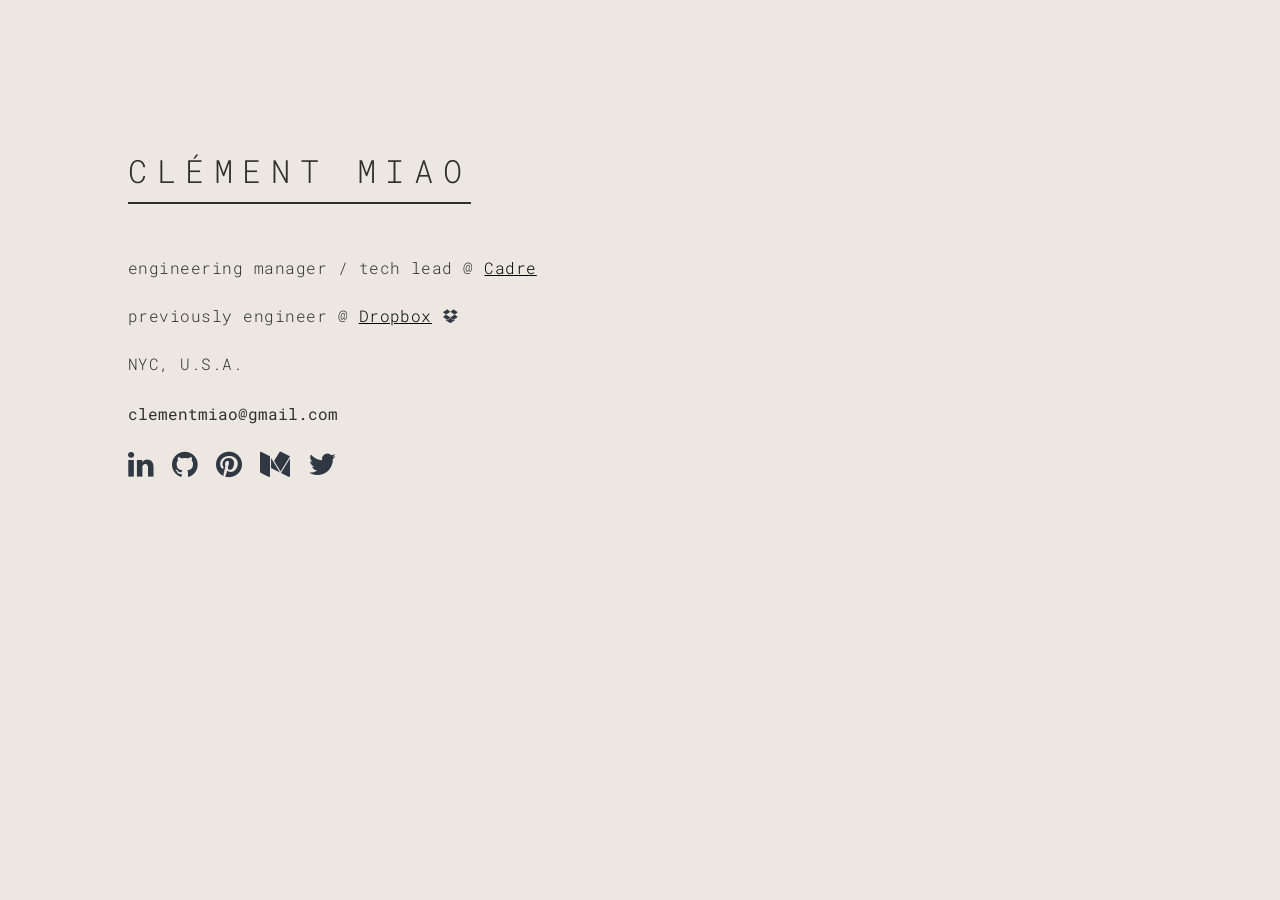
<file: index.html>
<!DOCTYPE html>
<html>
<head>
  <title>Cl&eacute;ment Miao</title>
  <meta name='description' content="Cl&eacute;ment Miao's Personal Website">
  <meta name='keywords' content='San Francisco,New York,Cadre,software,swe,Dropbox,Clement,Miao,Paris,engineer,rust,machine learning,cities'>
  <meta name='author' content='Cl&eacute;ment Miao'>
  <meta name='viewport' content='width=device-width, initial-scale=1.0'>
  <script>
    (function(i,s,o,g,r,a,m){i['GoogleAnalyticsObject']=r;i[r]=i[r]||function(){
    (i[r].q=i[r].q||[]).push(arguments)},i[r].l=1*new Date();a=s.createElement(o),
    m=s.getElementsByTagName(o)[0];a.async=1;a.src=g;m.parentNode.insertBefore(a,m)
    })(window,document,'script','https://www.google-analytics.com/analytics.js','ga');

    ga('create', 'UA-68479605-1', 'auto');
    ga('send', 'pageview');

  </script>
  <script src="animation.js" defer></script>
  <link href='main.css' rel='stylesheet' type='text/css'>
  <link href='https://maxcdn.bootstrapcdn.com/font-awesome/4.7.0/css/font-awesome.min.css' rel='stylesheet'>
  <link href='icon.png' rel='icon' type='image/png'>
  <link href='favicon.svg' rel='icon' type='image/svg+xml' sizes='any'/>
</head>
<body style='background-color:#ece8e1'>
  <div class='container'>
    <div id='left'>
      <div class='title'>
        <h1>
          Cl&eacute;ment Miao
        </h1>
      </div>
      <div class='subtitle'>
          engineering manager / tech lead @ <a href='https://www.cadre.com' target='_blank' style='color:black'>Cadre</a>
          <br>
          previously engineer @ <a href='https://www.dropbox.com/about' target='_blank' style='color:black'>Dropbox</a> <a href='https://www.dropbox.com/about' target='_blank'><i class='fa fa-dropbox'></i></a>
          <br>
          NYC, U.S.A.
      </div>
      <div class='nav'>
        clementmiao@gmail.com
      </div>
      <div class='content'>
      </div>
      <div class='icons'>
        <a class='linkedin' href='http://www.linkedin.com/in/clementmiao' target='_blank'><i class='fa fa-linkedin' aria-hidden='true'></i></a>
        <a class='github' href='http://www.github.com/clementmiao' target='_blank'><i class='fa fa-github' aria-hidden='true'></i></a>
        <a class='pinterest' href='http://www.pinterest.com/clementmiao' target='_blank'><i class='fa fa-pinterest' aria-hidden='true'></i></a>
        <a class='medium' href='https://medium.com/@clementmiao' target='_blank'><i class='fa fa-medium' aria-hidden='true'></i></a>
	<a class='twitter' href='https://twitter.com/clementmiao' target='_blank'><i class='fa fa-twitter' aria-hidden='true'></i></a>
      </div>
    </div>
  </div>
</body>
</html>
</file>
<file: main.css>
@import 'https://fonts.googleapis.com/css?family=Roboto+Mono:100,300,400,500,700';

.container {
  background-color: #ece8e1;
  display: -webkit-flex;
  display: flex;
  -webkit-flex-direction: row;
  flex-direction: row;
  -webkit-justify-content: flex-start;
  justify-content: flex-start;
  -webkit-align-items: flex-start;
  align-items: flex-start;
  align-content: flex-start;
  flex-wrap: wrap;
  color: rgba(0, 0, 0, 0.8);
  font-family: Roboto Mono, sans-serif;
  padding: 120px;
}

#left {
  width: 200px;
  flex: auto;
  flex-grow: 1;
}

#right {
  flex: auto;
  flex-grow: 4;
}

.title h1 {
  border-bottom: 2px solid rgba(0, 0, 0, 0.8);
  display: inline-block;
  padding-bottom: 10px;
  margin-bottom: 40px;
  font-weight: 300;
  letter-spacing: 0.3em;
  text-transform: uppercase;
}

.subtitle {
  font-size: 1em;
  font-weight: 300;
  letter-spacing: 0.03em;
  line-height: 3em;
  margin-bottom: 15px;
}

.content {
  font-size: 1em;
  font-weight: 300;
  letter-spacing: 0.03em;
  line-height: 3em;
}

.nav {
  margin-bottom: 15px;
}

.nav a {
  color: rgba(48, 56, 68, 1);
}

.nav a:hover {
  color: rgba(0, 126, 229, 1);
}

a i {
  color: rgba(48, 56, 68, 1);
}

a i:hover {
  color: rgba(0, 126, 229, 1);
}

.icons {
  margin-top: 20px;
  font-size: 30px;
}

.paris {
  fill-opacity: 0;
  stroke: #000;
  stroke-width: 1;
}

g.paris_back path {
  fill-opacity: 0;
  stroke: #acb0b7;
  stroke-width: 1;
}

@keyframes draw {
  /*from {
    stroke-dashoffset: 0;
  }*/
  to {
    stroke-dashoffset: 0;
  }
}

.paris path {
  stroke-linecap: round;
  /*stroke-dasharray: 200, 100;*/
  stroke-dasharray: 200, 200;
  stroke-dashoffset: 1000;
  fill-opacity: inherit;
  stroke: inherit;
  stroke-width: inherit;
  animation-name: draw;
  animation-duration: 15s;
  animation-iteration-count: infinite;
  animation-timing-function: linear;
}

/*.paris g#route1 path {

  fill-opacity: inherit;
  stroke: inherit;
  stroke-width: inherit;
  stroke-dashoffset: 1000;
  animation-name: draw;
  animation-duration: 15s;
  animation-iteration-count: infinite;
  animation-timing-function: linear;
}

.paris g#route2 path {
  fill-opacity: inherit;
  stroke: inherit;
  stroke-width: inherit;
  stroke-dashoffset: 500;
  animation-name: draw;
  animation-duration: 15s;
  animation-iteration-count: infinite;
  animation-timing-function: linear;
}

.paris g#route3 path {
  fill-opacity: inherit;
  stroke: inherit;
  stroke-width: inherit;
  stroke-dashoffset: 500;
  animation-name: draw;
  animation-duration: 15s;
  animation-iteration-count: infinite;
  animation-timing-function: linear;
}

.paris g#route4 path {
  fill-opacity: inherit;
  stroke: inherit;
  stroke-width: inherit;
  stroke-dashoffset: 500;
  animation-name: draw;
  animation-duration: 15s;
  animation-iteration-count: infinite;
  animation-timing-function: linear;
}

.paris g#route5 path {
  fill-opacity: inherit;
  stroke: inherit;
  stroke-width: inherit;
  stroke-dashoffset: 500;
  animation-name: draw;
  animation-duration: 15s;
  animation-iteration-count: infinite;
  animation-timing-function: linear;
}

.paris g#route6 path {
  fill-opacity: inherit;
  stroke: inherit;
  stroke-width: inherit;
  stroke-dashoffset: 500;
  animation-name: draw;
  animation-duration: 15s;
  animation-iteration-count: infinite;
  animation-timing-function: linear;
}

.paris g#route7 path {
  fill-opacity: inherit;
  stroke: inherit;
  stroke-width: inherit;
  stroke-dashoffset: 500;
  animation-name: draw;
  animation-duration: 15s;
  animation-iteration-count: infinite;
  animation-timing-function: linear;
}

.paris g#route8 path {
  fill-opacity: inherit;
  stroke: inherit;
  stroke-width: inherit;
  stroke-dashoffset: 500;
  animation-name: draw;
  animation-duration: 15s;
  animation-iteration-count: infinite;
  animation-timing-function: linear;
}

.paris g#route9 path {
  fill-opacity: inherit;
  stroke: inherit;
  stroke-width: inherit;
  stroke-dashoffset: 1500;
  animation-name: draw;
  animation-duration: 15s;
  animation-iteration-count: infinite;
  animation-timing-function: linear;
}

.paris g#route10 path {
  fill-opacity: inherit;
  stroke: inherit;
  stroke-width: inherit;
  stroke-dashoffset: 500;
  animation-name: draw;
  animation-duration: 15s;
  animation-iteration-count: infinite;
  animation-timing-function: linear;
}

.paris g#route11 path {
  fill-opacity: inherit;
  stroke: inherit;
  stroke-width: inherit;
  stroke-dashoffset: 500;
  animation-name: draw;
  animation-duration: 15s;
  animation-iteration-count: infinite;
  animation-timing-function: linear;
}

.paris g#route12 path {
  fill-opacity: inherit;
  stroke: inherit;
  stroke-width: inherit;
  stroke-dashoffset: 500;
  animation-name: draw;
  animation-duration: 15s;
  animation-iteration-count: infinite;
  animation-timing-function: linear;
}

.paris g#route13 path {
  fill-opacity: inherit;
  stroke: inherit;
  stroke-width: inherit;
  stroke-dashoffset: 500;
  animation-name: draw;
  animation-duration: 15s;
  animation-iteration-count: infinite;
  animation-timing-function: linear;
}

.paris g#route14 path {
  fill-opacity: inherit;
  stroke: inherit;
  stroke-width: inherit;
  stroke-dashoffset: 500;
  animation-name: draw;
  animation-duration: 15s;
  animation-iteration-count: infinite;
  animation-timing-function: linear;
}

.paris g#route15 path {
  fill-opacity: inherit;
  stroke: inherit;
  stroke-width: inherit;
  stroke-dashoffset: 500;
  animation-name: draw;
  animation-duration: 15s;
  animation-iteration-count: infinite;
  animation-timing-function: linear;
}

.paris g#route16 path {
  fill-opacity: inherit;
  stroke: inherit;
  stroke-width: inherit;
  stroke-dashoffset: 500;
  animation-name: draw;
  animation-duration: 15s;
  animation-iteration-count: infinite;
  animation-timing-function: linear;
}

.paris g#route17 path {
  fill-opacity: inherit;
  stroke: inherit;
  stroke-width: inherit;
  stroke-dashoffset: 500;
  animation-name: draw;
  animation-duration: 15s;
  animation-iteration-count: infinite;
  animation-timing-function: linear;
}

.paris g#route18 path {
  fill-opacity: inherit;
  stroke: inherit;
  stroke-width: inherit;
  stroke-dashoffset: 500;
  animation-name: draw;
  animation-duration: 15s;
  animation-iteration-count: infinite;
  animation-timing-function: linear;
}

.paris g#route19 path {
  fill-opacity: inherit;
  stroke: inherit;
  stroke-width: inherit;
  stroke-dashoffset: 500;
  animation-name: draw;
  animation-duration: 15s;
  animation-iteration-count: infinite;
  animation-timing-function: linear;
}

.paris g#route20 path {
  fill-opacity: inherit;
  stroke: inherit;
  stroke-width: inherit;
  stroke-dashoffset: 500;
  animation-name: draw;
  animation-duration: 15s;
  animation-iteration-count: infinite;
  animation-timing-function: linear;
}

.paris #route21 path {
  fill-opacity: inherit;
  stroke: inherit;
  stroke-width: inherit;
  stroke-dashoffset: 500;
  animation-name: draw;
  animation-duration: 15s;
  animation-iteration-count: infinite;
  animation-timing-function: linear;
}*/
</file>
